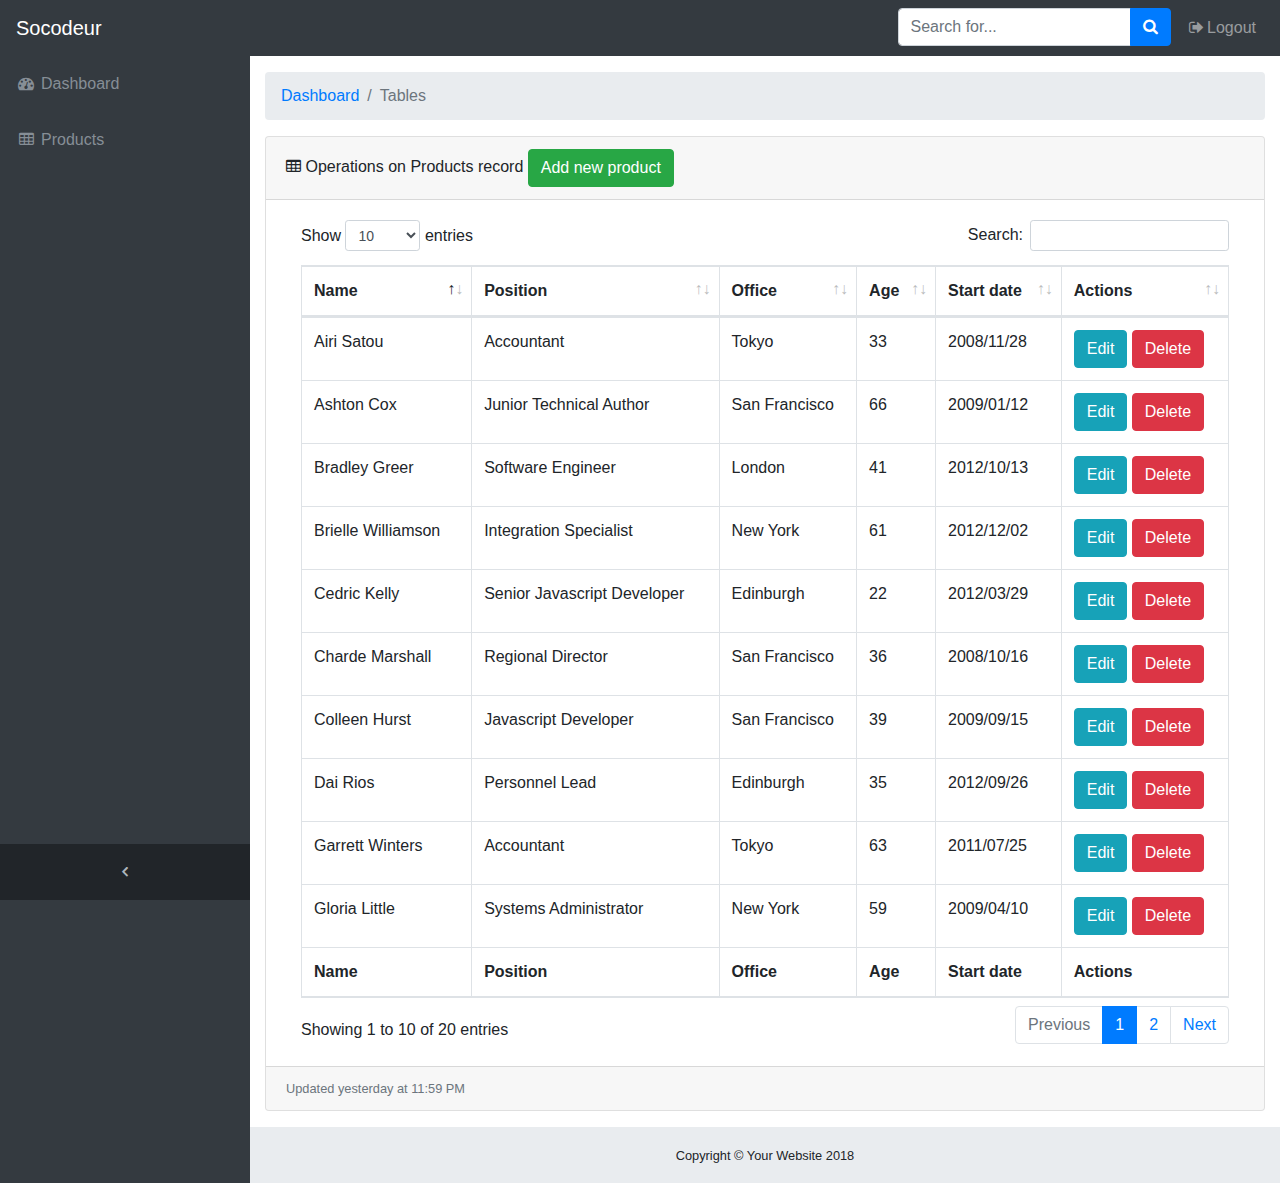
<file: admin/index.html>
﻿<!DOCTYPE html>
<html lang="en">

<head>
  <meta charset="utf-8">
  <meta http-equiv="X-UA-Compatible" content="IE=edge">
  <meta name="viewport" content="width=device-width, initial-scale=1, shrink-to-fit=no">
  <meta name="description" content="">
  <meta name="author" content="">
  <title>SB Admin - Start Bootstrap Template</title>
  <!-- Bootstrap core CSS-->
  <link href="vendor/bootstrap/css/bootstrap.min.css" rel="stylesheet">
  <!-- Custom fonts for this template-->
  <link href="vendor/font-awesome/css/font-awesome.min.css" rel="stylesheet" type="text/css">
  <!-- Page level plugin CSS-->
  <link href="vendor/datatables/dataTables.bootstrap4.css" rel="stylesheet">
  <!-- Custom styles for this template-->
  <link href="css/sb-admin.css" rel="stylesheet">
</head>

<body class="fixed-nav sticky-footer bg-dark" id="page-top">
  <!-- Navigation-->
    <nav class="navbar navbar-expand-lg navbar-dark bg-dark fixed-top" id="mainNav">
        <a class="navbar-brand" href="index.html">Socodeur</a>
        <button class="navbar-toggler navbar-toggler-right" type="button" data-toggle="collapse" data-target="#navbarResponsive" aria-controls="navbarResponsive" aria-expanded="false" aria-label="Toggle navigation">
            <span class="navbar-toggler-icon"></span>
        </button>
        <div class="collapse navbar-collapse" id="navbarResponsive">
            <ul class="navbar-nav navbar-sidenav" id="exampleAccordion">
                <li class="nav-item" data-toggle="tooltip" data-placement="right" title="Dashboard">
                    <a class="nav-link" href="dashboard.html">
                        <i class="fa fa-fw fa-dashboard"></i>
                        <span class="nav-link-text">Dashboard</span>
                    </a>
                </li>
                <li class="nav-item" data-toggle="tooltip" data-placement="right" title="Tables">
                    <a class="nav-link" href="index.html">
                        <i class="fa fa-fw fa-table"></i>
                        <span class="nav-link-text">Products</span>
                    </a>
                </li>

            </ul>
            <ul class="navbar-nav sidenav-toggler">
                <li class="nav-item">
                    <a class="nav-link text-center" id="sidenavToggler">
                        <i class="fa fa-fw fa-angle-left"></i>
                    </a>
                </li>
            </ul>
            <ul class="navbar-nav ml-auto">
                <li class="nav-item">
                    <form class="form-inline my-2 my-lg-0 mr-lg-2">
                        <div class="input-group">
                            <input class="form-control" type="text" placeholder="Search for...">
                            <span class="input-group-append">
                                <button class="btn btn-primary" type="button">
                                    <i class="fa fa-search"></i>
                                </button>
                            </span>
                        </div>
                    </form>
                </li>
                <li class="nav-item">
                    <a class="nav-link" data-toggle="modal" data-target="#exampleModal">
                        <i class="fa fa-fw fa-sign-out"></i>Logout
                    </a>
                </li>
            </ul>
        </div>
    </nav>
    <div class="content-wrapper">
        <div class="container-fluid">
            <!-- Breadcrumbs-->
            <ol class="breadcrumb">
                <li class="breadcrumb-item">
                    <a href="#">Dashboard</a>
                </li>
                <li class="breadcrumb-item active">Tables</li>
            </ol>
            <!-- Example DataTables Card-->
            <div class="card mb-3">
                <div class="card-header">
                    <i class="fa fa-table"></i> Operations on Products record
                    <span>
                        <button data-toggle="modal" data-target="#productAddModal" class="btn btn-success">Add new product</button>

                    </span>
                </div>
                <div class="card-body">
                    <div class="table-responsive">
                        <table class="table table-bordered" id="dataTable" width="100%" cellspacing="0">
                            <thead>
                                <tr>
                                    <th>Name</th>
                                    <th>Position</th>
                                    <th>Office</th>
                                    <th>Age</th>
                                    <th>Start date</th>
                                    <th>Actions</th>
                                </tr>
                            </thead>
                            <tfoot>
                                <tr>
                                    <th>Name</th>
                                    <th>Position</th>
                                    <th>Office</th>
                                    <th>Age</th>
                                    <th>Start date</th>
                                    <th>Actions</th>
                                </tr>
                            </tfoot>
                            <tbody>
                                <tr>
                                    <td>Tiger Nixon</td>
                                    <td>System Architect</td>
                                    <td>Edinburgh</td>
                                    <td>61</td>
                                    <td>2011/04/25</td>
                                    <td>
                                        <button data-toggle="modal" data-target="#productEditModal" class="btn btn-info">Edit</button>
                                        <button class="btn btn-danger" data-toggle="modal" data-target="#DeleteModal">Delete</button>
                                    </td>
                                </tr>
                                <tr>
                                    <td>Garrett Winters</td>
                                    <td>Accountant</td>
                                    <td>Tokyo</td>
                                    <td>63</td>
                                    <td>2011/07/25</td>
                                    <td>
                                        <button data-toggle="modal" data-target="#productEditModal" class="btn btn-info">Edit</button>
                                        <button class="btn btn-danger" data-toggle="modal" data-target="#DeleteModal">Delete</button>
                                    </td>
                                </tr>
                                <tr>
                                    <td>Ashton Cox</td>
                                    <td>Junior Technical Author</td>
                                    <td>San Francisco</td>
                                    <td>66</td>
                                    <td>2009/01/12</td>
                                    <td>
                                        <button data-toggle="modal" data-target="#productEditModal" class="btn btn-info">Edit</button>
                                        <button class="btn btn-danger" data-toggle="modal" data-target="#DeleteModal">Delete</button>
                                    </td>
                                </tr>
                                <tr>
                                    <td>Cedric Kelly</td>
                                    <td>Senior Javascript Developer</td>
                                    <td>Edinburgh</td>
                                    <td>22</td>
                                    <td>2012/03/29</td>
                                    <td>
                                        <button data-toggle="modal" data-target="#productEditModal" class="btn btn-info">Edit</button>
                                        <button class="btn btn-danger" data-toggle="modal" data-target="#DeleteModal">Delete</button>
                                    </td>
                                </tr>
                                <tr>
                                    <td>Airi Satou</td>
                                    <td>Accountant</td>
                                    <td>Tokyo</td>
                                    <td>33</td>
                                    <td>2008/11/28</td>
                                    <td>
                                        <button data-toggle="modal" data-target="#productEditModal" class="btn btn-info">Edit</button>
                                        <button class="btn btn-danger" data-toggle="modal" data-target="#DeleteModal">Delete</button>
                                    </td>
                                </tr>
                                <tr>
                                    <td>Brielle Williamson</td>
                                    <td>Integration Specialist</td>
                                    <td>New York</td>
                                    <td>61</td>
                                    <td>2012/12/02</td>
                                    <td>
                                        <button data-toggle="modal" data-target="#productEditModal" class="btn btn-info">Edit</button>
                                        <button class="btn btn-danger" data-toggle="modal" data-target="#DeleteModal">Delete</button>
                                    </td>
                                </tr>
                                <tr>
                                    <td>Herrod Chandler</td>
                                    <td>Sales Assistant</td>
                                    <td>San Francisco</td>
                                    <td>59</td>
                                    <td>2012/08/06</td>
                                    <td>
                                        <button data-toggle="modal" data-target="#productEditModal" class="btn btn-info">Edit</button>
                                        <button class="btn btn-danger" data-toggle="modal" data-target="#DeleteModal">Delete</button>
                                    </td>
                                </tr>
                                <tr>
                                    <td>Rhona Davidson</td>
                                    <td>Integration Specialist</td>
                                    <td>Tokyo</td>
                                    <td>55</td>
                                    <td>2010/10/14</td>
                                    <td>
                                        <button data-toggle="modal" data-target="#productEditModal" class="btn btn-info">Edit</button>
                                        <button class="btn btn-danger" data-toggle="modal" data-target="#DeleteModal">Delete</button>
                                    </td>
                                </tr>
                                <tr>
                                    <td>Colleen Hurst</td>
                                    <td>Javascript Developer</td>
                                    <td>San Francisco</td>
                                    <td>39</td>
                                    <td>2009/09/15</td>
                                    <td>
                                        <button data-toggle="modal" data-target="#productEditModal" class="btn btn-info">Edit</button>
                                        <button class="btn btn-danger" data-toggle="modal" data-target="#DeleteModal">Delete</button>
                                    </td>
                                </tr>
                                <tr>
                                    <td>Sonya Frost</td>
                                    <td>Software Engineer</td>
                                    <td>Edinburgh</td>
                                    <td>23</td>
                                    <td>2008/12/13</td>
                                    <td>
                                        <button data-toggle="modal" data-target="#productEditModal" class="btn btn-info">Edit</button>
                                        <button class="btn btn-danger" data-toggle="modal" data-target="#DeleteModal">Delete</button>
                                    </td>
                                </tr>
                                <tr>
                                    <td>Jena Gaines</td>
                                    <td>Office Manager</td>
                                    <td>London</td>
                                    <td>30</td>
                                    <td>2008/12/19</td>
                                    <td>
                                        <button data-toggle="modal" data-target="#productEditModal" class="btn btn-info">Edit</button>
                                        <button class="btn btn-danger" data-toggle="modal" data-target="#DeleteModal">Delete</button>
                                    </td>
                                </tr>
                                <tr>
                                    <td>Quinn Flynn</td>
                                    <td>Support Lead</td>
                                    <td>Edinburgh</td>
                                    <td>22</td>
                                    <td>2013/03/03</td>
                                    <td>
                                        <button data-toggle="modal" data-target="#productEditModal" class="btn btn-info">Edit</button>
                                        <button class="btn btn-danger" data-toggle="modal" data-target="#DeleteModal">Delete</button>
                                    </td>
                                </tr>
                                <tr>
                                    <td>Charde Marshall</td>
                                    <td>Regional Director</td>
                                    <td>San Francisco</td>
                                    <td>36</td>
                                    <td>2008/10/16</td>
                                    <td>
                                        <button data-toggle="modal" data-target="#productEditModal" class="btn btn-info">Edit</button>
                                        <button class="btn btn-danger" data-toggle="modal" data-target="#DeleteModal">Delete</button>
                                    </td>
                                </tr>
                                <tr>
                                    <td>Haley Kennedy</td>
                                    <td>Senior Marketing Designer</td>
                                    <td>London</td>
                                    <td>43</td>
                                    <td>2012/12/18</td>
                                    <td>
                                        <button data-toggle="modal" data-target="#productEditModal" class="btn btn-info">Edit</button>
                                        <button class="btn btn-danger" data-toggle="modal" data-target="#DeleteModal">Delete</button>
                                    </td>
                                </tr>
                                <tr>
                                    <td>Tatyana Fitzpatrick</td>
                                    <td>Regional Director</td>
                                    <td>London</td>
                                    <td>19</td>
                                    <td>2010/03/17</td>
                                    <td>
                                        <button data-toggle="modal" data-target="#productEditModal" class="btn btn-info">Edit</button>
                                        <button class="btn btn-danger" data-toggle="modal" data-target="#DeleteModal">Delete</button>
                                    </td>
                                </tr>
                                <tr>
                                    <td>Michael Silva</td>
                                    <td>Marketing Designer</td>
                                    <td>London</td>
                                    <td>66</td>
                                    <td>2012/11/27</td>
                                    <td>
                                        <button data-toggle="modal" data-target="#productEditModal" class="btn btn-info">Edit</button>
                                        <button class="btn btn-danger" data-toggle="modal" data-target="#DeleteModal">Delete</button>
                                    </td>
                                </tr>
                                <tr>
                                    <td>Paul Byrd</td>
                                    <td>Chief Financial Officer (CFO)</td>
                                    <td>New York</td>
                                    <td>64</td>
                                    <td>2010/06/09</td>
                                    <td>
                                        <button data-toggle="modal" data-target="#productEditModal" class="btn btn-info">Edit</button>
                                        <button class="btn btn-danger" data-toggle="modal" data-target="#DeleteModal">Delete</button>
                                    </td>
                                </tr>
                                <tr>
                                    <td>Gloria Little</td>
                                    <td>Systems Administrator</td>
                                    <td>New York</td>
                                    <td>59</td>
                                    <td>2009/04/10</td>
                                    <td>
                                        <button data-toggle="modal" data-target="#productEditModal" class="btn btn-info">Edit</button>
                                        <button class="btn btn-danger" data-toggle="modal" data-target="#DeleteModal">Delete</button>
                                    </td>
                                </tr>
                                <tr>
                                    <td>Bradley Greer</td>
                                    <td>Software Engineer</td>
                                    <td>London</td>
                                    <td>41</td>
                                    <td>2012/10/13</td>
                                    <td>
                                        <button data-toggle="modal" data-target="#productEditModal" class="btn btn-info">Edit</button>
                                        <button class="btn btn-danger" data-toggle="modal" data-target="#DeleteModal">Delete</button>
                                    </td>
                                </tr>
                                <tr>
                                    <td>Dai Rios</td>
                                    <td>Personnel Lead</td>
                                    <td>Edinburgh</td>
                                    <td>35</td>
                                    <td>2012/09/26</td>
                                    <td>
                                        <button data-toggle="modal" data-target="#productEditModal" class="btn btn-info">Edit</button>
                                        <button class="btn btn-danger" data-toggle="modal" data-target="#DeleteModal">Delete</button>
                                    </td>
                                </tr>
                            </tbody>
                        </table>
                    </div>
                </div>
                <div class="card-footer small text-muted">Updated yesterday at 11:59 PM</div>
            </div>
        </div>
        <!-- /.container-fluid-->
        <!-- /.content-wrapper-->
        <footer class="sticky-footer">
            <div class="container">
                <div class="text-center">
                    <small>Copyright © Your Website 2018</small>
                </div>
            </div>
        </footer>
        <!-- Scroll to Top Button-->
        <a class="scroll-to-top rounded" href="#page-top">
            <i class="fa fa-angle-up"></i>
        </a>
        <!-- Logout Modal-->
        <div class="modal fade" id="exampleModal" tabindex="-1" role="dialog" aria-labelledby="exampleModalLabel" aria-hidden="true">
            <div class="modal-dialog" role="document">
                <div class="modal-content">
                    <div class="modal-header">
                        <h5 class="modal-title" id="exampleModalLabel">Ready to Leave?</h5>
                        <button class="close" type="button" data-dismiss="modal" aria-label="Close">
                            <span aria-hidden="true">×</span>
                        </button>
                    </div>
                    <div class="modal-body">Select "Logout" below if you are ready to end your current session.</div>
                    <div class="modal-footer">
                        <button class="btn btn-secondary" type="button" data-dismiss="modal">Cancel</button>
                        <a class="btn btn-primary" href="login.html">Logout</a>
                    </div>
                </div>
            </div>
        </div>
        <!--Product Add Model-->
        <div class="modal fade" id="productAddModal" tabindex="-1" role="dialog" aria-labelledby="productAddModalLabel" aria-hidden="true">
            <div class="modal-dialog" role="document">
                <div class="modal-content">
                    <div class="modal-header">
                        <h5 class="modal-title" id="productAddModalLabel">Add product</h5>
                        <button class="close" type="button" data-dismiss="modal" aria-label="Close">
                            <span aria-hidden="true">×</span>
                        </button>
                    </div>
                    <div class="modal-body">
                        <form class="form-horizontal" action="#">
                            <div class="form-group">
                                <label class="control-label col-sm-2" for="productName">Product:</label>
                                <div class="col-sm-10">
                                    <input type="text" class="form-control" id="productName" placeholder="Enter Product Name">
                                </div>
                            </div>
                            <div class="form-group">
                                <label class="control-label col-sm-2" for="price">Price:</label>
                                <div class="col-sm-10">
                                    <input type="text" class="form-control" id="price" placeholder="Enter Product price">
                                </div>
                            </div>
                            <div class="form-group">
                                <label class="control-label col-sm-2" for="desc">Description:</label>
                                <div class="col-sm-10">
                                    <textarea class="form-control" rows="5" cols="2" placeholder="Enter product description"></textarea>

                                </div>
                            </div>
                            <div class="form-group">
                                <div class="col-sm-offset-2 col-sm-10">
                                    <button type="submit" class="btn btn-success">Submit</button>
                                    <button type="reset" class="btn btn-danger">Reset</button>
                                </div>
                            </div>
                        </form>
                    </div>
                    <div class="modal-footer">
                        <button class="btn btn-secondary" type="button" data-dismiss="modal">Cancel</button>

                    </div>
                </div>
            </div>
        </div>
        <!--Product Edit Model-->
        <div class="modal fade" id="productEditModal" tabindex="-1" role="dialog" aria-labelledby="productEditModalLabel" aria-hidden="true">
            <div class="modal-dialog" role="document">
                <div class="modal-content">
                    <div class="modal-header">
                        <h5 class="modal-title" id="productEditModalLabel">Edit product</h5>
                        <button class="close" type="button" data-dismiss="modal" aria-label="Close">
                            <span aria-hidden="true">×</span>
                        </button>
                    </div>
                    <div class="modal-body">
                        <form class="form-horizontal" action="#">
                            <div class="form-group">
                                <label class="control-label col-sm-2" for="productName">Product:</label>
                                <div class="col-sm-10">
                                    <input type="text" class="form-control" value="Product one" id="productName" placeholder="Enter Product Name">
                                </div>
                            </div>
                            <div class="form-group">
                                <label class="control-label col-sm-2" for="price">Price:</label>
                                <div class="col-sm-10">
                                    <input type="text" class="form-control" value="70$" id="price" placeholder="Enter Product price">
                                </div>
                            </div>
                            <div class="form-group">
                                <label class="control-label col-sm-2" for="desc">Description:</label>
                                <div class="col-sm-10">
                                    <textarea class="form-control" rows="5" cols="2" placeholder="Enter product description"></textarea>

                                </div>
                            </div>
                            <div class="form-group">
                                <div class="col-sm-offset-2 col-sm-10">
                                    <button type="submit" class="btn btn-success">Update</button>
                                    <button type="reset" class="btn btn-danger">Reset</button>
                                </div>
                            </div>
                        </form>
                    </div>
                    <div class="modal-footer">
                        <button class="btn btn-secondary" type="button" data-dismiss="modal">Cancel</button>

                    </div>
                </div>
            </div>
        </div>
        <!-- Delete Modal-->
        <div class="modal fade" id="DeleteModal" tabindex="-1" role="dialog" aria-labelledby="DeleteModalLabel" aria-hidden="true">
            <div class="modal-dialog" role="document">
                <div class="modal-content">
                    <div class="modal-header">
                        <h5 class="modal-title" id="exampleModalLabel">Ready to Delete product?</h5>
                        <button class="close" type="button" data-dismiss="modal" aria-label="Close">
                            <span aria-hidden="true">×</span>
                        </button>
                    </div>
                    <div class="modal-body">Are you sure you want to delete this product?</div>
                    <div class="modal-footer">
                        <button class="btn btn-success" type="button" data-dismiss="modal">Yes</button>
                        <a class="btn btn-primary" data-dismiss="modal" href="login.html">No</a>
                    </div>
                </div>
            </div>
        </div>
        <!-- Bootstrap core JavaScript-->
        <script src="vendor/jquery/jquery.min.js"></script>
        <script src="vendor/bootstrap/js/bootstrap.bundle.min.js"></script>
        <!-- Core plugin JavaScript-->
        <script src="vendor/jquery-easing/jquery.easing.min.js"></script>
        <!-- Page level plugin JavaScript-->
        <script src="vendor/datatables/jquery.dataTables.js"></script>
        <script src="vendor/datatables/dataTables.bootstrap4.js"></script>
        <!-- Custom scripts for all pages-->
        <script src="js/sb-admin.min.js"></script>
        <!-- Custom scripts for this page-->
        <script src="js/sb-admin-datatables.min.js"></script>
    </div>
</body>

</html>
</file>
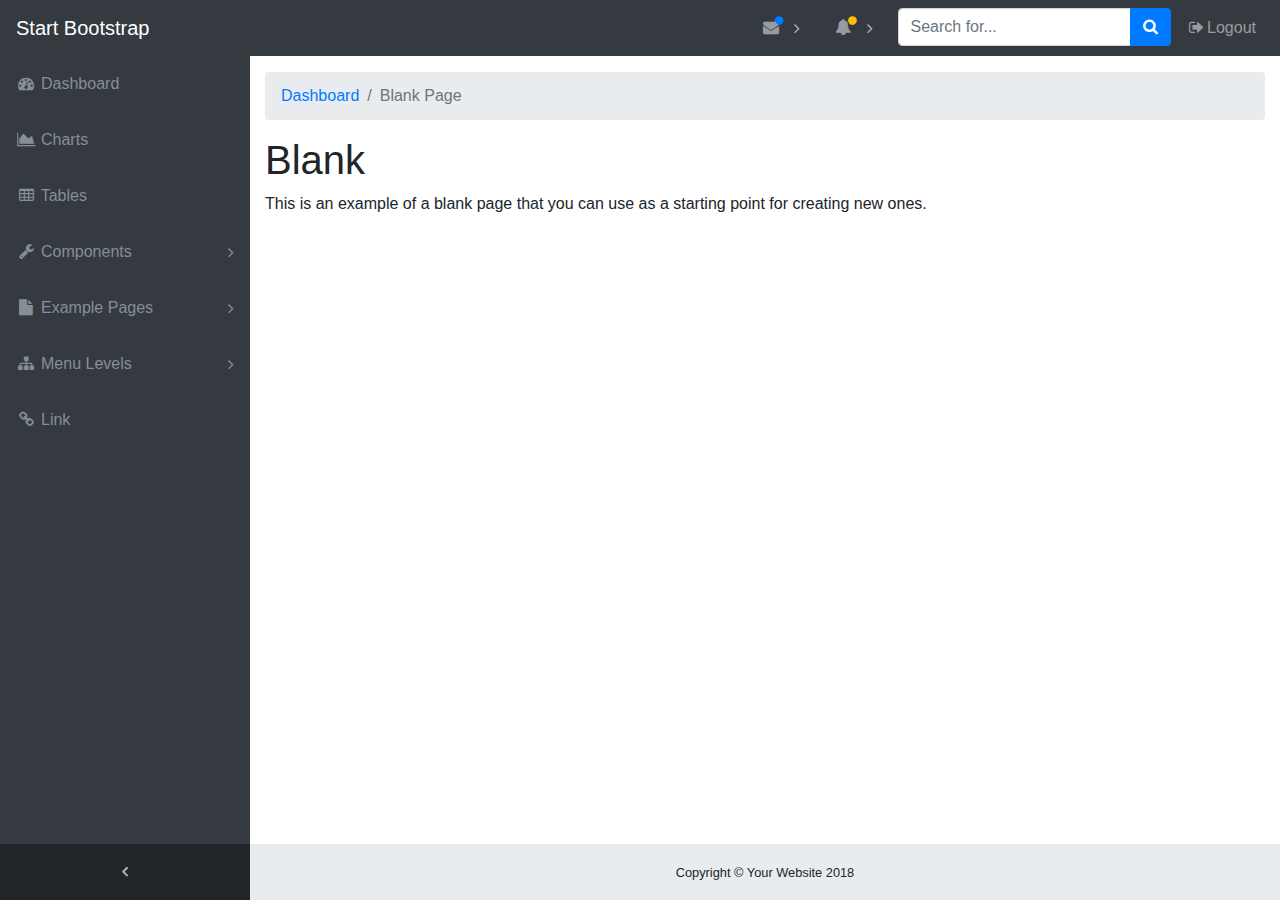
<file: admin/blank.html>
<!DOCTYPE html>
<html lang="en">

<head>
  <meta charset="utf-8">
  <meta http-equiv="X-UA-Compatible" content="IE=edge">
  <meta name="viewport" content="width=device-width, initial-scale=1, shrink-to-fit=no">
  <meta name="description" content="">
  <meta name="author" content="">
  <title>SB Admin - Start Bootstrap Template</title>
  <!-- Bootstrap core CSS-->
  <link href="vendor/bootstrap/css/bootstrap.min.css" rel="stylesheet">
  <!-- Custom fonts for this template-->
  <link href="vendor/font-awesome/css/font-awesome.min.css" rel="stylesheet" type="text/css">
  <!-- Custom styles for this template-->
  <link href="css/sb-admin.css" rel="stylesheet">
</head>

<body class="fixed-nav sticky-footer bg-dark" id="page-top">
  <!-- Navigation-->
  <nav class="navbar navbar-expand-lg navbar-dark bg-dark fixed-top" id="mainNav">
    <a class="navbar-brand" href="index.html">Start Bootstrap</a>
    <button class="navbar-toggler navbar-toggler-right" type="button" data-toggle="collapse" data-target="#navbarResponsive" aria-controls="navbarResponsive" aria-expanded="false" aria-label="Toggle navigation">
      <span class="navbar-toggler-icon"></span>
    </button>
    <div class="collapse navbar-collapse" id="navbarResponsive">
      <ul class="navbar-nav navbar-sidenav" id="exampleAccordion">
        <li class="nav-item" data-toggle="tooltip" data-placement="right" title="Dashboard">
          <a class="nav-link" href="index.html">
            <i class="fa fa-fw fa-dashboard"></i>
            <span class="nav-link-text">Dashboard</span>
          </a>
        </li>
        <li class="nav-item" data-toggle="tooltip" data-placement="right" title="Charts">
          <a class="nav-link" href="charts.html">
            <i class="fa fa-fw fa-area-chart"></i>
            <span class="nav-link-text">Charts</span>
          </a>
        </li>
        <li class="nav-item" data-toggle="tooltip" data-placement="right" title="Tables">
          <a class="nav-link" href="tables.html">
            <i class="fa fa-fw fa-table"></i>
            <span class="nav-link-text">Tables</span>
          </a>
        </li>
        <li class="nav-item" data-toggle="tooltip" data-placement="right" title="Components">
          <a class="nav-link nav-link-collapse collapsed" data-toggle="collapse" href="#collapseComponents" data-parent="#exampleAccordion">
            <i class="fa fa-fw fa-wrench"></i>
            <span class="nav-link-text">Components</span>
          </a>
          <ul class="sidenav-second-level collapse" id="collapseComponents">
            <li>
              <a href="navbar.html">Navbar</a>
            </li>
            <li>
              <a href="cards.html">Cards</a>
            </li>
          </ul>
        </li>
        <li class="nav-item" data-toggle="tooltip" data-placement="right" title="Example Pages">
          <a class="nav-link nav-link-collapse collapsed" data-toggle="collapse" href="#collapseExamplePages" data-parent="#exampleAccordion">
            <i class="fa fa-fw fa-file"></i>
            <span class="nav-link-text">Example Pages</span>
          </a>
          <ul class="sidenav-second-level collapse" id="collapseExamplePages">
            <li>
              <a href="login.html">Login Page</a>
            </li>
            <li>
              <a href="register.html">Registration Page</a>
            </li>
            <li>
              <a href="forgot-password.html">Forgot Password Page</a>
            </li>
            <li>
              <a href="blank.html">Blank Page</a>
            </li>
          </ul>
        </li>
        <li class="nav-item" data-toggle="tooltip" data-placement="right" title="Menu Levels">
          <a class="nav-link nav-link-collapse collapsed" data-toggle="collapse" href="#collapseMulti" data-parent="#exampleAccordion">
            <i class="fa fa-fw fa-sitemap"></i>
            <span class="nav-link-text">Menu Levels</span>
          </a>
          <ul class="sidenav-second-level collapse" id="collapseMulti">
            <li>
              <a href="#">Second Level Item</a>
            </li>
            <li>
              <a href="#">Second Level Item</a>
            </li>
            <li>
              <a href="#">Second Level Item</a>
            </li>
            <li>
              <a class="nav-link-collapse collapsed" data-toggle="collapse" href="#collapseMulti2">Third Level</a>
              <ul class="sidenav-third-level collapse" id="collapseMulti2">
                <li>
                  <a href="#">Third Level Item</a>
                </li>
                <li>
                  <a href="#">Third Level Item</a>
                </li>
                <li>
                  <a href="#">Third Level Item</a>
                </li>
              </ul>
            </li>
          </ul>
        </li>
        <li class="nav-item" data-toggle="tooltip" data-placement="right" title="Link">
          <a class="nav-link" href="#">
            <i class="fa fa-fw fa-link"></i>
            <span class="nav-link-text">Link</span>
          </a>
        </li>
      </ul>
      <ul class="navbar-nav sidenav-toggler">
        <li class="nav-item">
          <a class="nav-link text-center" id="sidenavToggler">
            <i class="fa fa-fw fa-angle-left"></i>
          </a>
        </li>
      </ul>
      <ul class="navbar-nav ml-auto">
        <li class="nav-item dropdown">
          <a class="nav-link dropdown-toggle mr-lg-2" id="messagesDropdown" href="#" data-toggle="dropdown" aria-haspopup="true" aria-expanded="false">
            <i class="fa fa-fw fa-envelope"></i>
            <span class="d-lg-none">Messages
              <span class="badge badge-pill badge-primary">12 New</span>
            </span>
            <span class="indicator text-primary d-none d-lg-block">
              <i class="fa fa-fw fa-circle"></i>
            </span>
          </a>
          <div class="dropdown-menu" aria-labelledby="messagesDropdown">
            <h6 class="dropdown-header">New Messages:</h6>
            <div class="dropdown-divider"></div>
            <a class="dropdown-item" href="#">
              <strong>David Miller</strong>
              <span class="small float-right text-muted">11:21 AM</span>
              <div class="dropdown-message small">Hey there! This new version of SB Admin is pretty awesome! These messages clip off when they reach the end of the box so they don't overflow over to the sides!</div>
            </a>
            <div class="dropdown-divider"></div>
            <a class="dropdown-item" href="#">
              <strong>Jane Smith</strong>
              <span class="small float-right text-muted">11:21 AM</span>
              <div class="dropdown-message small">I was wondering if you could meet for an appointment at 3:00 instead of 4:00. Thanks!</div>
            </a>
            <div class="dropdown-divider"></div>
            <a class="dropdown-item" href="#">
              <strong>John Doe</strong>
              <span class="small float-right text-muted">11:21 AM</span>
              <div class="dropdown-message small">I've sent the final files over to you for review. When you're able to sign off of them let me know and we can discuss distribution.</div>
            </a>
            <div class="dropdown-divider"></div>
            <a class="dropdown-item small" href="#">View all messages</a>
          </div>
        </li>
        <li class="nav-item dropdown">
          <a class="nav-link dropdown-toggle mr-lg-2" id="alertsDropdown" href="#" data-toggle="dropdown" aria-haspopup="true" aria-expanded="false">
            <i class="fa fa-fw fa-bell"></i>
            <span class="d-lg-none">Alerts
              <span class="badge badge-pill badge-warning">6 New</span>
            </span>
            <span class="indicator text-warning d-none d-lg-block">
              <i class="fa fa-fw fa-circle"></i>
            </span>
          </a>
          <div class="dropdown-menu" aria-labelledby="alertsDropdown">
            <h6 class="dropdown-header">New Alerts:</h6>
            <div class="dropdown-divider"></div>
            <a class="dropdown-item" href="#">
              <span class="text-success">
                <strong>
                  <i class="fa fa-long-arrow-up fa-fw"></i>Status Update</strong>
              </span>
              <span class="small float-right text-muted">11:21 AM</span>
              <div class="dropdown-message small">This is an automated server response message. All systems are online.</div>
            </a>
            <div class="dropdown-divider"></div>
            <a class="dropdown-item" href="#">
              <span class="text-danger">
                <strong>
                  <i class="fa fa-long-arrow-down fa-fw"></i>Status Update</strong>
              </span>
              <span class="small float-right text-muted">11:21 AM</span>
              <div class="dropdown-message small">This is an automated server response message. All systems are online.</div>
            </a>
            <div class="dropdown-divider"></div>
            <a class="dropdown-item" href="#">
              <span class="text-success">
                <strong>
                  <i class="fa fa-long-arrow-up fa-fw"></i>Status Update</strong>
              </span>
              <span class="small float-right text-muted">11:21 AM</span>
              <div class="dropdown-message small">This is an automated server response message. All systems are online.</div>
            </a>
            <div class="dropdown-divider"></div>
            <a class="dropdown-item small" href="#">View all alerts</a>
          </div>
        </li>
        <li class="nav-item">
          <form class="form-inline my-2 my-lg-0 mr-lg-2">
            <div class="input-group">
              <input class="form-control" type="text" placeholder="Search for...">
              <span class="input-group-append">
                <button class="btn btn-primary" type="button">
                  <i class="fa fa-search"></i>
                </button>
              </span>
            </div>
          </form>
        </li>
        <li class="nav-item">
          <a class="nav-link" data-toggle="modal" data-target="#exampleModal">
            <i class="fa fa-fw fa-sign-out"></i>Logout</a>
        </li>
      </ul>
    </div>
  </nav>
  <div class="content-wrapper">
    <div class="container-fluid">
      <!-- Breadcrumbs-->
      <ol class="breadcrumb">
        <li class="breadcrumb-item">
          <a href="index.html">Dashboard</a>
        </li>
        <li class="breadcrumb-item active">Blank Page</li>
      </ol>
      <div class="row">
        <div class="col-12">
          <h1>Blank</h1>
          <p>This is an example of a blank page that you can use as a starting point for creating new ones.</p>
        </div>
      </div>
    </div>
    <!-- /.container-fluid-->
    <!-- /.content-wrapper-->
    <footer class="sticky-footer">
      <div class="container">
        <div class="text-center">
          <small>Copyright © Your Website 2018</small>
        </div>
      </div>
    </footer>
    <!-- Scroll to Top Button-->
    <a class="scroll-to-top rounded" href="#page-top">
      <i class="fa fa-angle-up"></i>
    </a>
    <!-- Logout Modal-->
    <div class="modal fade" id="exampleModal" tabindex="-1" role="dialog" aria-labelledby="exampleModalLabel" aria-hidden="true">
      <div class="modal-dialog" role="document">
        <div class="modal-content">
          <div class="modal-header">
            <h5 class="modal-title" id="exampleModalLabel">Ready to Leave?</h5>
            <button class="close" type="button" data-dismiss="modal" aria-label="Close">
              <span aria-hidden="true">×</span>
            </button>
          </div>
          <div class="modal-body">Select "Logout" below if you are ready to end your current session.</div>
          <div class="modal-footer">
            <button class="btn btn-secondary" type="button" data-dismiss="modal">Cancel</button>
            <a class="btn btn-primary" href="login.html">Logout</a>
          </div>
        </div>
      </div>
    </div>
    <!-- Bootstrap core JavaScript-->
    <script src="vendor/jquery/jquery.min.js"></script>
    <script src="vendor/bootstrap/js/bootstrap.bundle.min.js"></script>
    <!-- Core plugin JavaScript-->
    <script src="vendor/jquery-easing/jquery.easing.min.js"></script>
    <!-- Custom scripts for all pages-->
    <script src="js/sb-admin.min.js"></script>
  </div>
</body>

</html>
</file>
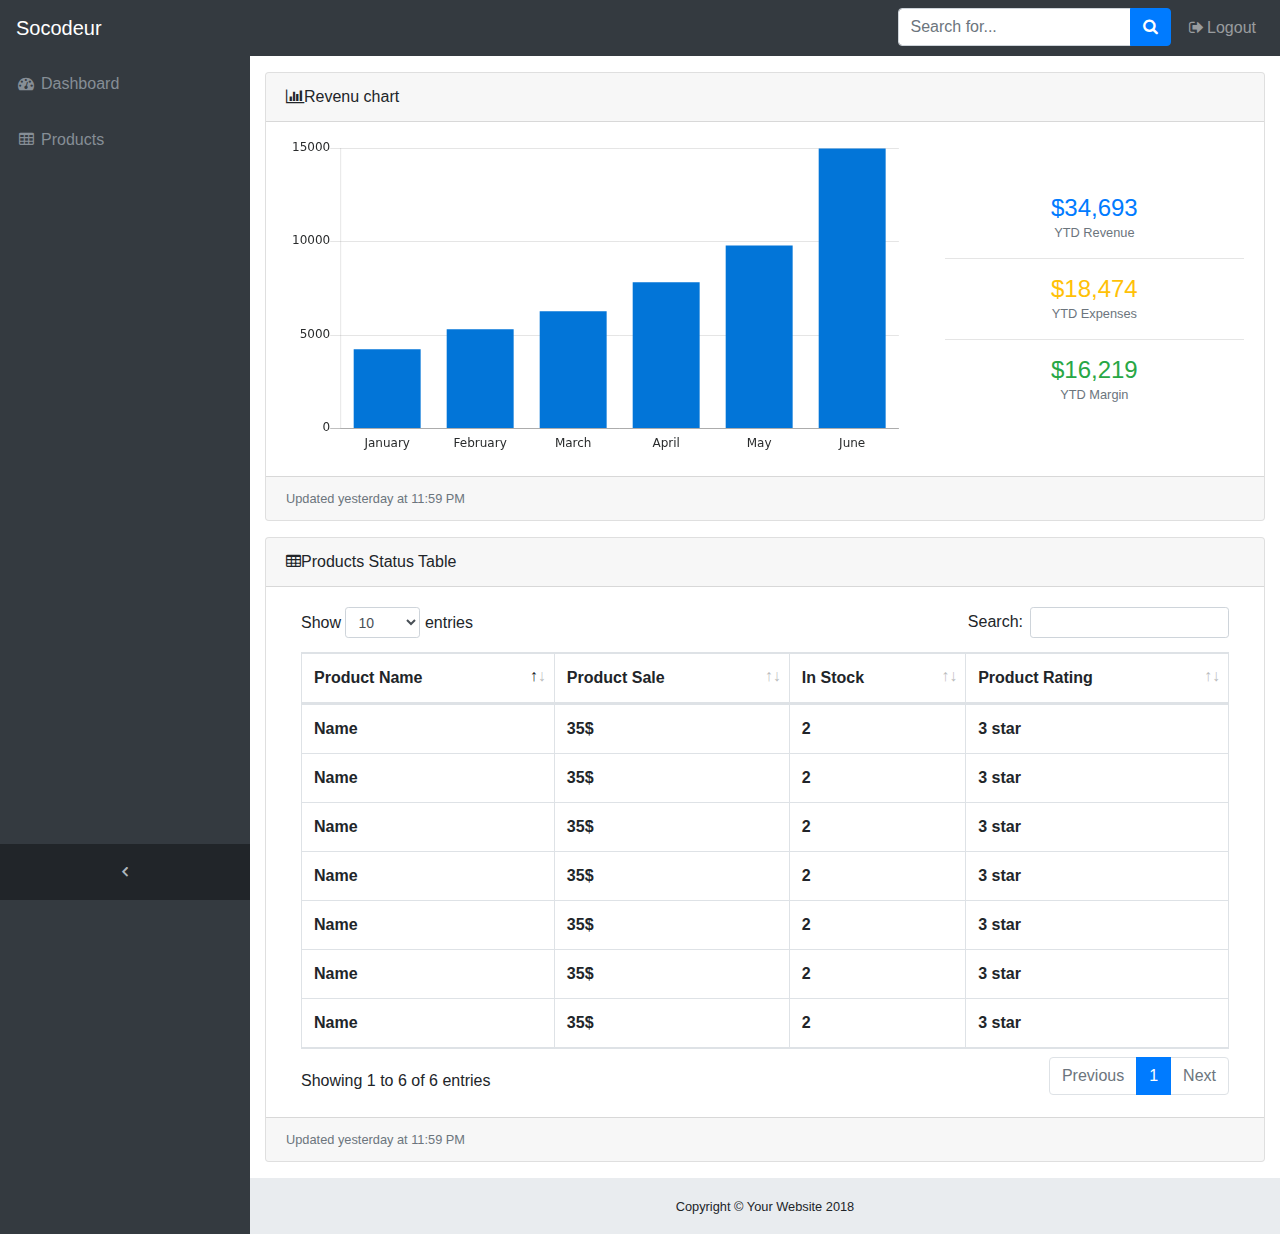
<file: admin/dashboard.html>
﻿<!DOCTYPE html>
<html lang="en">

<head>
  <meta charset="utf-8">
  <meta http-equiv="X-UA-Compatible" content="IE=edge">
  <meta name="viewport" content="width=device-width, initial-scale=1, shrink-to-fit=no">
  <meta name="description" content="">
  <meta name="author" content="">
  <title>SB Admin - Start Bootstrap Template</title>
  <!-- Bootstrap core CSS-->
  <link href="vendor/bootstrap/css/bootstrap.min.css" rel="stylesheet">
  <!-- Custom fonts for this template-->
  <link href="vendor/font-awesome/css/font-awesome.min.css" rel="stylesheet" type="text/css">
  <!-- Page level plugin CSS-->
  <link href="vendor/datatables/dataTables.bootstrap4.css" rel="stylesheet">
  <!-- Custom styles for this template-->
  <link href="css/sb-admin.css" rel="stylesheet">
</head>

<body class="fixed-nav sticky-footer bg-dark" id="page-top">
  <!-- Navigation-->
    <nav class="navbar navbar-expand-lg navbar-dark bg-dark fixed-top" id="mainNav">
        <a class="navbar-brand" href="index.html">Socodeur</a>
        <button class="navbar-toggler navbar-toggler-right" type="button" data-toggle="collapse" data-target="#navbarResponsive" aria-controls="navbarResponsive" aria-expanded="false" aria-label="Toggle navigation">
            <span class="navbar-toggler-icon"></span>
        </button>
        <div class="collapse navbar-collapse" id="navbarResponsive">
            <ul class="navbar-nav navbar-sidenav" id="exampleAccordion">
                <li class="nav-item" data-toggle="tooltip" data-placement="right" title="Dashboard">
                    <a class="nav-link" href="dashboard.html">
                        <i class="fa fa-fw fa-dashboard"></i>
                        <span class="nav-link-text">Dashboard</span>
                    </a>
                </li>
                <li class="nav-item" data-toggle="tooltip" data-placement="right" title="Tables">
                    <a class="nav-link" href="index.html">
                        <i class="fa fa-fw fa-table"></i>
                        <span class="nav-link-text">Products</span>
                    </a>
                </li>

            </ul>
            <ul class="navbar-nav sidenav-toggler">
                <li class="nav-item">
                    <a class="nav-link text-center" id="sidenavToggler">
                        <i class="fa fa-fw fa-angle-left"></i>
                    </a>
                </li>
            </ul>
            <ul class="navbar-nav ml-auto">
                <li class="nav-item">
                    <form class="form-inline my-2 my-lg-0 mr-lg-2">
                        <div class="input-group">
                            <input class="form-control" type="text" placeholder="Search for...">
                            <span class="input-group-append">
                                <button class="btn btn-primary" type="button">
                                    <i class="fa fa-search"></i>
                                </button>
                            </span>
                        </div>
                    </form>
                </li>
                <li class="nav-item">
                    <a class="nav-link" data-toggle="modal" data-target="#exampleModal">
                        <i class="fa fa-fw fa-sign-out"></i>Logout
                    </a>
                </li>
            </ul>
        </div>
    </nav>
  <div class="content-wrapper">
    <div class="container-fluid">
      <!-- Icon Cards-->
      
      <!-- Area Chart Example-->
      <div class="card mb-3 d-none">
        <div class="card-header">
          <i class="fa fa-area-chart"></i> Area Chart Example</div>
        <div class="card-body">
          <canvas id="myAreaChart" width="100%" height="30"></canvas>
        </div>
        <div class="card-footer small text-muted">Updated yesterday at 11:59 PM</div>
      </div>
      <div class="row">
        <div class="col-lg-12">
          <!-- Example Bar Chart Card-->
          <div class="card mb-3 ">
            <div class="card-header">
              <i class="fa fa-bar-chart"></i>Revenu chart</div>
            <div class="card-body">
              <div class="row">
                <div class="col-sm-8 my-auto">
                  <canvas id="myBarChart" width="100" height="50"></canvas>
                </div>
                <div class="col-sm-4 text-center my-auto">
                  <div class="h4 mb-0 text-primary">$34,693</div>
                  <div class="small text-muted">YTD Revenue</div>
                  <hr>
                  <div class="h4 mb-0 text-warning">$18,474</div>
                  <div class="small text-muted">YTD Expenses</div>
                  <hr>
                  <div class="h4 mb-0 text-success">$16,219</div>
                  <div class="small text-muted">YTD Margin</div>
                </div>
              </div>
            </div>
            <div class="card-footer small text-muted">Updated yesterday at 11:59 PM</div>
          </div>
        </div>
        
      </div>
      <!-- Example DataTables Card-->
      <div class="card mb-3">
        <div class="card-header">
          <i class="fa fa-table"></i>Products Status Table</div>
        <div class="card-body">
          <div class="table-responsive">
            <table class="table table-bordered" id="dataTable" width="100%" cellspacing="0">
              <thead>
                <tr>
                  <th>Product Name</th>
                  <th>Product Sale</th>
                  <th>In Stock</th>
                  <th>Product Rating</th>
                </tr>
              </thead>
              <tfoot>
                <tr>
                  <th>Name</th>
                  <th>35$</th>
                  <th>2</th>
                  <th>3 star</th>
                </tr>
              </tfoot>
              <tbody>
                  <tr>
                      <th>Name</th>
                      <th>35$</th>
                      <th>2</th>
                      <th>3 star</th>
                  </tr>
                  <tr>
                      <th>Name</th>
                      <th>35$</th>
                      <th>2</th>
                      <th>3 star</th>
                  </tr>
                  <tr>
                      <th>Name</th>
                      <th>35$</th>
                      <th>2</th>
                      <th>3 star</th>
                  </tr>
                  <tr>
                      <th>Name</th>
                      <th>35$</th>
                      <th>2</th>
                      <th>3 star</th>
                  </tr>
                  <tr>
                      <th>Name</th>
                      <th>35$</th>
                      <th>2</th>
                      <th>3 star</th>
                  </tr>
                  <tr>
                      <th>Name</th>
                      <th>35$</th>
                      <th>2</th>
                      <th>3 star</th>
                  </tr>
             
              </tbody>
            </table>
          </div>
        </div>
        <div class="card-footer small text-muted">Updated yesterday at 11:59 PM</div>
      </div>
    </div>
    <!-- /.container-fluid-->
    <!-- /.content-wrapper-->
    <footer class="sticky-footer">
      <div class="container">
        <div class="text-center">
          <small>Copyright © Your Website 2018</small>
        </div>
      </div>
    </footer>
    <!-- Scroll to Top Button-->
    <a class="scroll-to-top rounded" href="#page-top">
      <i class="fa fa-angle-up"></i>
    </a>
    <!-- Logout Modal-->
    <div class="modal fade" id="exampleModal" tabindex="-1" role="dialog" aria-labelledby="exampleModalLabel" aria-hidden="true">
      <div class="modal-dialog" role="document">
        <div class="modal-content">
          <div class="modal-header">
            <h5 class="modal-title" id="exampleModalLabel">Ready to Leave?</h5>
            <button class="close" type="button" data-dismiss="modal" aria-label="Close">
              <span aria-hidden="true">×</span>
            </button>
          </div>
          <div class="modal-body">Select "Logout" below if you are ready to end your current session.</div>
          <div class="modal-footer">
            <button class="btn btn-secondary" type="button" data-dismiss="modal">Cancel</button>
            <a class="btn btn-primary" href="login.html">Logout</a>
          </div>
        </div>
      </div>
    </div>
    <!-- Bootstrap core JavaScript-->
    <script src="vendor/jquery/jquery.min.js"></script>
    <script src="vendor/bootstrap/js/bootstrap.bundle.min.js"></script>
    <!-- Core plugin JavaScript-->
    <script src="vendor/jquery-easing/jquery.easing.min.js"></script>
    <!-- Page level plugin JavaScript-->
    <script src="vendor/chart.js/Chart.min.js"></script>
    <script src="vendor/datatables/jquery.dataTables.js"></script>
    <script src="vendor/datatables/dataTables.bootstrap4.js"></script>
    <!-- Custom scripts for all pages-->
    <script src="js/sb-admin.min.js"></script>
    <!-- Custom scripts for this page-->
    <script src="js/sb-admin-datatables.min.js"></script>
    <script src="js/sb-admin-charts.min.js"></script>
  </div>
</body>

</html>
</file>
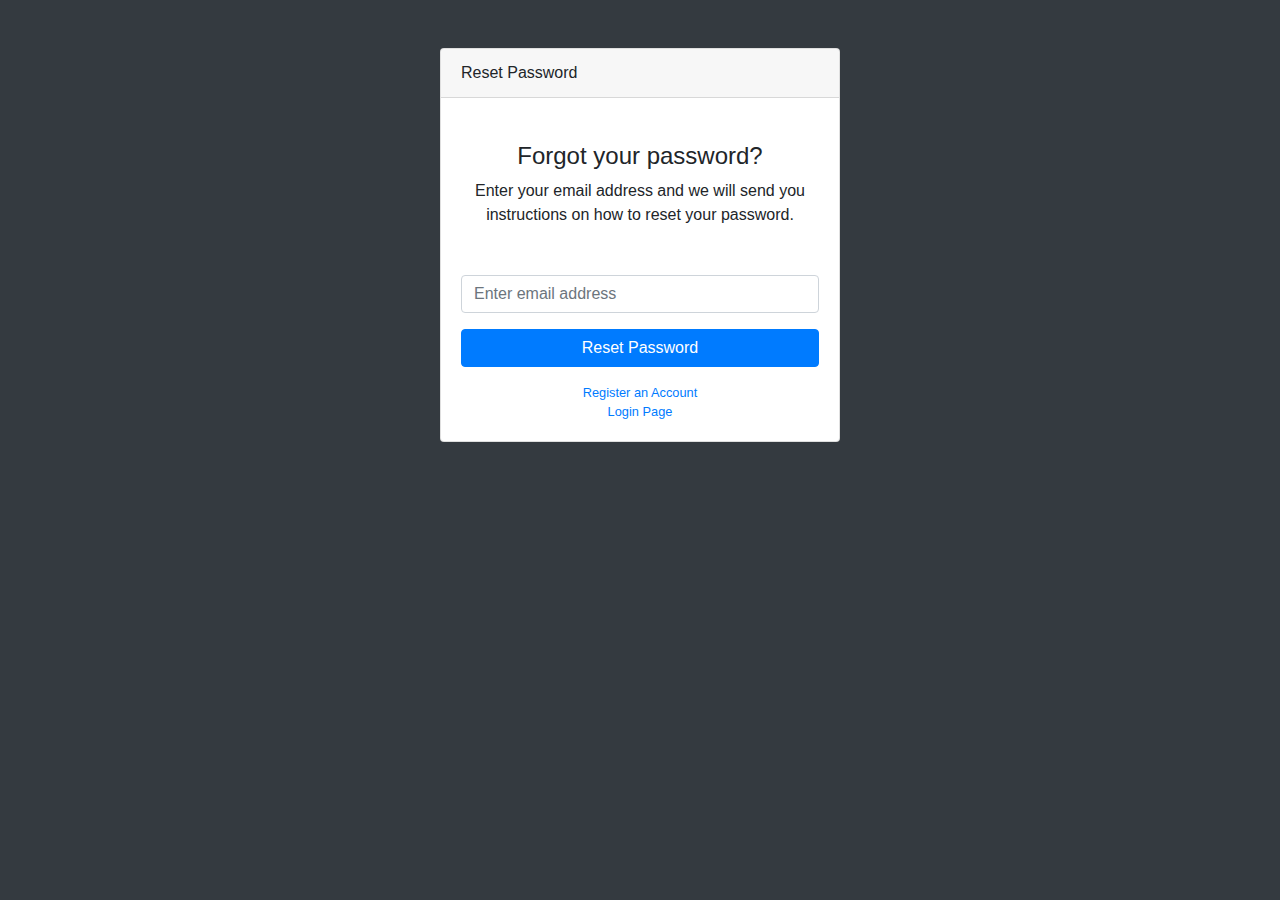
<file: admin/forgot-password.html>
<!DOCTYPE html>
<html lang="en">

<head>
  <meta charset="utf-8">
  <meta http-equiv="X-UA-Compatible" content="IE=edge">
  <meta name="viewport" content="width=device-width, initial-scale=1, shrink-to-fit=no">
  <meta name="description" content="">
  <meta name="author" content="">
  <title>SB Admin - Start Bootstrap Template</title>
  <!-- Bootstrap core CSS-->
  <link href="vendor/bootstrap/css/bootstrap.min.css" rel="stylesheet">
  <!-- Custom fonts for this template-->
  <link href="vendor/font-awesome/css/font-awesome.min.css" rel="stylesheet" type="text/css">
  <!-- Custom styles for this template-->
  <link href="css/sb-admin.css" rel="stylesheet">
</head>

<body class="bg-dark">
  <div class="container">
    <div class="card card-login mx-auto mt-5">
      <div class="card-header">Reset Password</div>
      <div class="card-body">
        <div class="text-center mt-4 mb-5">
          <h4>Forgot your password?</h4>
          <p>Enter your email address and we will send you instructions on how to reset your password.</p>
        </div>
        <form>
          <div class="form-group">
            <input class="form-control" id="exampleInputEmail1" type="email" aria-describedby="emailHelp" placeholder="Enter email address">
          </div>
          <a class="btn btn-primary btn-block" href="login.html">Reset Password</a>
        </form>
        <div class="text-center">
          <a class="d-block small mt-3" href="register.html">Register an Account</a>
          <a class="d-block small" href="login.html">Login Page</a>
        </div>
      </div>
    </div>
  </div>
  <!-- Bootstrap core JavaScript-->
  <script src="vendor/jquery/jquery.min.js"></script>
  <script src="vendor/bootstrap/js/bootstrap.bundle.min.js"></script>
  <!-- Core plugin JavaScript-->
  <script src="vendor/jquery-easing/jquery.easing.min.js"></script>
</body>

</html>
</file>
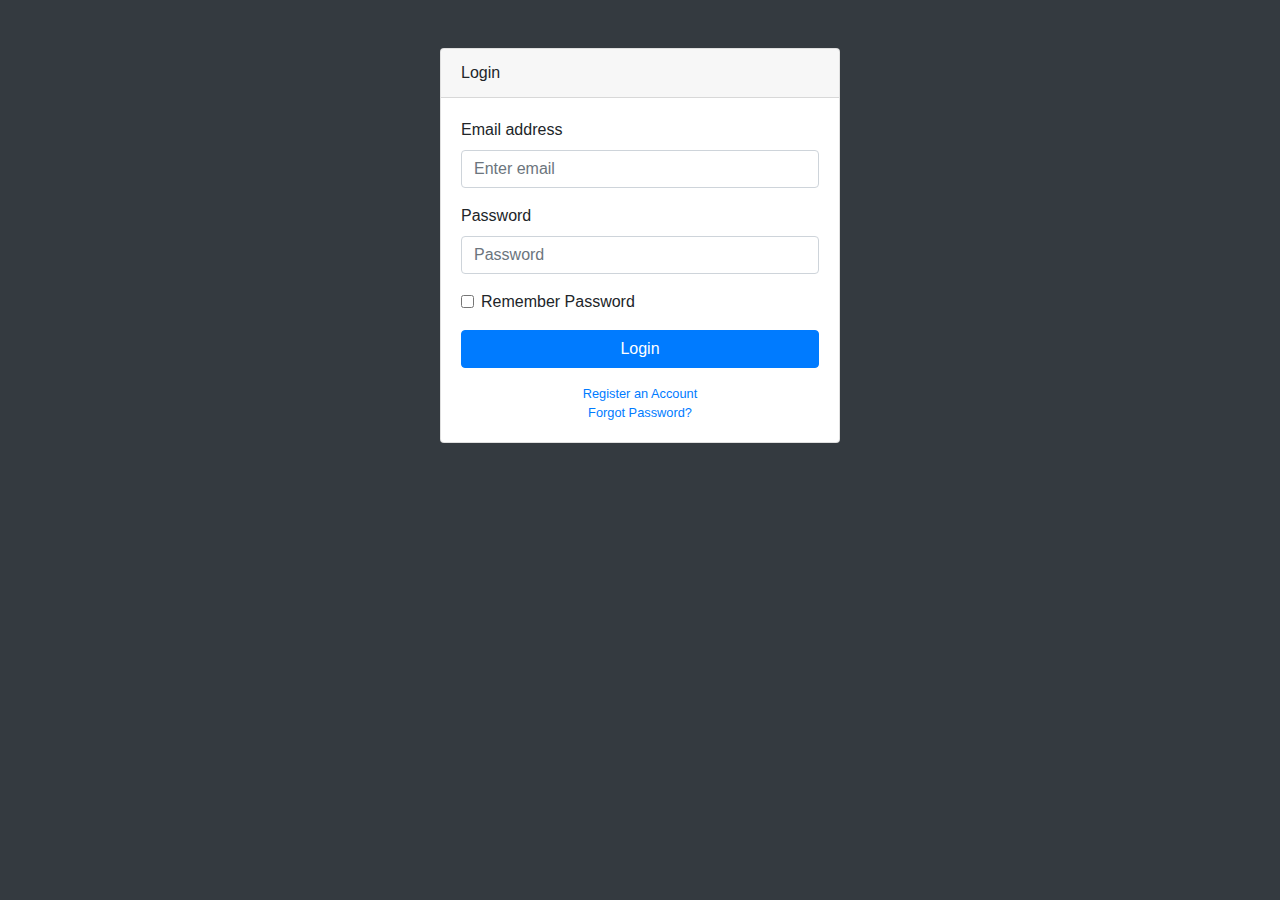
<file: admin/login.html>
<!DOCTYPE html>
<html lang="en">

<head>
  <meta charset="utf-8">
  <meta http-equiv="X-UA-Compatible" content="IE=edge">
  <meta name="viewport" content="width=device-width, initial-scale=1, shrink-to-fit=no">
  <meta name="description" content="">
  <meta name="author" content="">
  <title>SB Admin - Start Bootstrap Template</title>
  <!-- Bootstrap core CSS-->
  <link href="vendor/bootstrap/css/bootstrap.min.css" rel="stylesheet">
  <!-- Custom fonts for this template-->
  <link href="vendor/font-awesome/css/font-awesome.min.css" rel="stylesheet" type="text/css">
  <!-- Custom styles for this template-->
  <link href="css/sb-admin.css" rel="stylesheet">
</head>

<body class="bg-dark">
  <div class="container">
    <div class="card card-login mx-auto mt-5">
      <div class="card-header">Login</div>
      <div class="card-body">
        <form>
          <div class="form-group">
            <label for="exampleInputEmail1">Email address</label>
            <input class="form-control" id="exampleInputEmail1" type="email" aria-describedby="emailHelp" placeholder="Enter email">
          </div>
          <div class="form-group">
            <label for="exampleInputPassword1">Password</label>
            <input class="form-control" id="exampleInputPassword1" type="password" placeholder="Password">
          </div>
          <div class="form-group">
            <div class="form-check">
              <label class="form-check-label">
                <input class="form-check-input" type="checkbox"> Remember Password</label>
            </div>
          </div>
          <a class="btn btn-primary btn-block" href="index.html">Login</a>
        </form>
        <div class="text-center">
          <a class="d-block small mt-3" href="register.html">Register an Account</a>
          <a class="d-block small" href="forgot-password.html">Forgot Password?</a>
        </div>
      </div>
    </div>
  </div>
  <!-- Bootstrap core JavaScript-->
  <script src="vendor/jquery/jquery.min.js"></script>
  <script src="vendor/bootstrap/js/bootstrap.bundle.min.js"></script>
  <!-- Core plugin JavaScript-->
  <script src="vendor/jquery-easing/jquery.easing.min.js"></script>
</body>

</html>
</file>
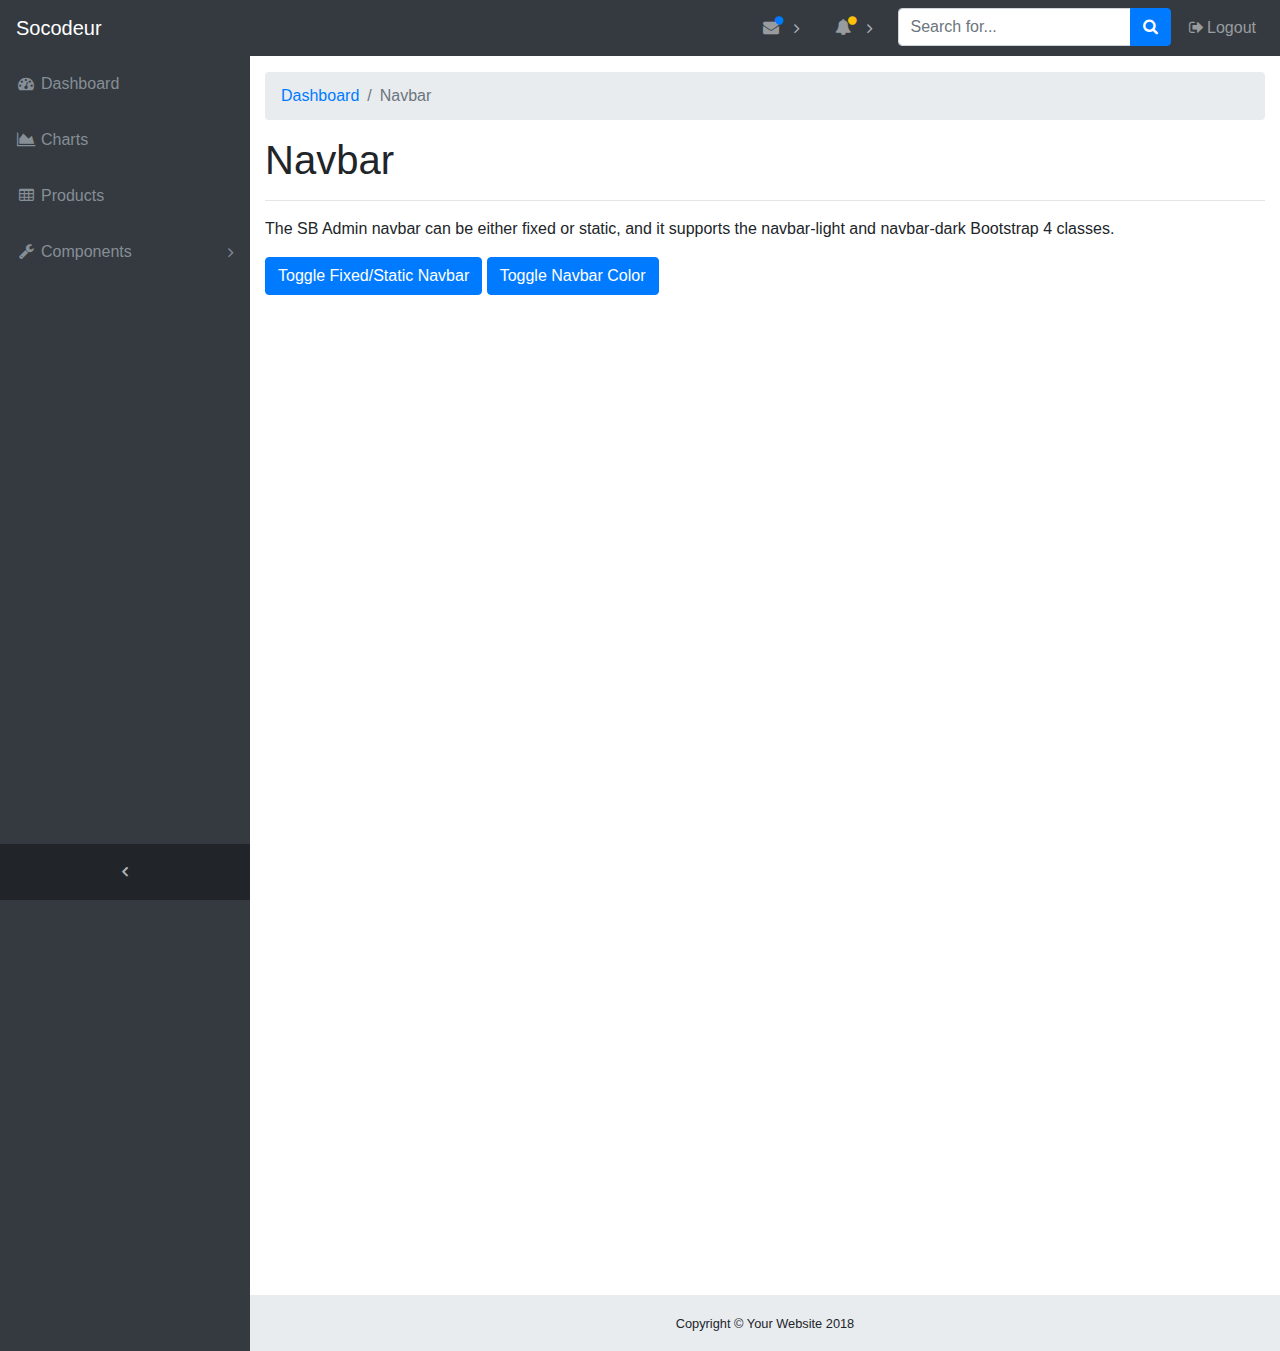
<file: admin/navbar.html>
﻿<!DOCTYPE html>
<html lang="en">

<head>
  <meta charset="utf-8">
  <meta http-equiv="X-UA-Compatible" content="IE=edge">
  <meta name="viewport" content="width=device-width, initial-scale=1, shrink-to-fit=no">
  <meta name="description" content="">
  <meta name="author" content="">
  <title>SB Admin - Start Bootstrap Template</title>
  <!-- Bootstrap core CSS-->
  <link href="vendor/bootstrap/css/bootstrap.min.css" rel="stylesheet">
  <!-- Custom fonts for this template-->
  <link href="vendor/font-awesome/css/font-awesome.min.css" rel="stylesheet" type="text/css">
  <!-- Custom styles for this template-->
  <link href="css/sb-admin.css" rel="stylesheet">
</head>

<body class="fixed-nav sticky-footer bg-dark" id="page-top">
  <!-- Navigation-->
    <nav class="navbar navbar-expand-lg navbar-dark bg-dark fixed-top" id="mainNav">
        <a class="navbar-brand" href="index.html">Socodeur</a>
        <button class="navbar-toggler navbar-toggler-right" type="button" data-toggle="collapse" data-target="#navbarResponsive" aria-controls="navbarResponsive" aria-expanded="false" aria-label="Toggle navigation">
            <span class="navbar-toggler-icon"></span>
        </button>
        <div class="collapse navbar-collapse" id="navbarResponsive">
            <ul class="navbar-nav navbar-sidenav" id="exampleAccordion">
                <li class="nav-item" data-toggle="tooltip" data-placement="right" title="Dashboard">
                    <a class="nav-link" href="index.html">
                        <i class="fa fa-fw fa-dashboard"></i>
                        <span class="nav-link-text">Dashboard</span>
                    </a>
                </li>
                <li class="nav-item" data-toggle="tooltip" data-placement="right" title="Charts">
                    <a class="nav-link" href="charts.html">
                        <i class="fa fa-fw fa-area-chart"></i>
                        <span class="nav-link-text">Charts</span>
                    </a>
                </li>
                <li class="nav-item" data-toggle="tooltip" data-placement="right" title="Tables">
                    <a class="nav-link" href="tables.html">
                        <i class="fa fa-fw fa-table"></i>
                        <span class="nav-link-text">Products</span>
                    </a>
                </li>
                <li class="nav-item" data-toggle="tooltip" data-placement="right" title="Components">
                    <a class="nav-link nav-link-collapse collapsed" data-toggle="collapse" href="#collapseComponents" data-parent="#exampleAccordion">
                        <i class="fa fa-fw fa-wrench"></i>
                        <span class="nav-link-text">Components</span>
                    </a>

                </li>
            </ul>
            <ul class="navbar-nav sidenav-toggler">
                <li class="nav-item">
                    <a class="nav-link text-center" id="sidenavToggler">
                        <i class="fa fa-fw fa-angle-left"></i>
                    </a>
                </li>
            </ul>
            <ul class="navbar-nav ml-auto">
                <li class="nav-item dropdown">
                    <a class="nav-link dropdown-toggle mr-lg-2" id="messagesDropdown" href="#" data-toggle="dropdown" aria-haspopup="true" aria-expanded="false">
                        <i class="fa fa-fw fa-envelope"></i>
                        <span class="d-lg-none">
                            Messages
                            <span class="badge badge-pill badge-primary">12 New</span>
                        </span>
                        <span class="indicator text-primary d-none d-lg-block">
                            <i class="fa fa-fw fa-circle"></i>
                        </span>
                    </a>
                    <div class="dropdown-menu" aria-labelledby="messagesDropdown">
                        <h6 class="dropdown-header">New Messages:</h6>
                        <div class="dropdown-divider"></div>
                        <a class="dropdown-item" href="#">
                            <strong>David Miller</strong>
                            <span class="small float-right text-muted">11:21 AM</span>
                            <div class="dropdown-message small">Hey there! This new version of SB Admin is pretty awesome! These messages clip off when they reach the end of the box so they don't overflow over to the sides!</div>
                        </a>
                        <div class="dropdown-divider"></div>
                        <a class="dropdown-item" href="#">
                            <strong>Jane Smith</strong>
                            <span class="small float-right text-muted">11:21 AM</span>
                            <div class="dropdown-message small">I was wondering if you could meet for an appointment at 3:00 instead of 4:00. Thanks!</div>
                        </a>
                        <div class="dropdown-divider"></div>
                        <a class="dropdown-item" href="#">
                            <strong>John Doe</strong>
                            <span class="small float-right text-muted">11:21 AM</span>
                            <div class="dropdown-message small">I've sent the final files over to you for review. When you're able to sign off of them let me know and we can discuss distribution.</div>
                        </a>
                        <div class="dropdown-divider"></div>
                        <a class="dropdown-item small" href="#">View all messages</a>
                    </div>
                </li>
                <li class="nav-item dropdown">
                    <a class="nav-link dropdown-toggle mr-lg-2" id="alertsDropdown" href="#" data-toggle="dropdown" aria-haspopup="true" aria-expanded="false">
                        <i class="fa fa-fw fa-bell"></i>
                        <span class="d-lg-none">
                            Alerts
                            <span class="badge badge-pill badge-warning">6 New</span>
                        </span>
                        <span class="indicator text-warning d-none d-lg-block">
                            <i class="fa fa-fw fa-circle"></i>
                        </span>
                    </a>
                    <div class="dropdown-menu" aria-labelledby="alertsDropdown">
                        <h6 class="dropdown-header">New Alerts:</h6>
                        <div class="dropdown-divider"></div>
                        <a class="dropdown-item" href="#">
                            <span class="text-success">
                                <strong>
                                    <i class="fa fa-long-arrow-up fa-fw"></i>Status Update
                                </strong>
                            </span>
                            <span class="small float-right text-muted">11:21 AM</span>
                            <div class="dropdown-message small">This is an automated server response message. All systems are online.</div>
                        </a>
                        <div class="dropdown-divider"></div>
                        <a class="dropdown-item" href="#">
                            <span class="text-danger">
                                <strong>
                                    <i class="fa fa-long-arrow-down fa-fw"></i>Status Update
                                </strong>
                            </span>
                            <span class="small float-right text-muted">11:21 AM</span>
                            <div class="dropdown-message small">This is an automated server response message. All systems are online.</div>
                        </a>
                        <div class="dropdown-divider"></div>
                        <a class="dropdown-item" href="#">
                            <span class="text-success">
                                <strong>
                                    <i class="fa fa-long-arrow-up fa-fw"></i>Status Update
                                </strong>
                            </span>
                            <span class="small float-right text-muted">11:21 AM</span>
                            <div class="dropdown-message small">This is an automated server response message. All systems are online.</div>
                        </a>
                        <div class="dropdown-divider"></div>
                        <a class="dropdown-item small" href="#">View all alerts</a>
                    </div>
                </li>
                <li class="nav-item">
                    <form class="form-inline my-2 my-lg-0 mr-lg-2">
                        <div class="input-group">
                            <input class="form-control" type="text" placeholder="Search for...">
                            <span class="input-group-append">
                                <button class="btn btn-primary" type="button">
                                    <i class="fa fa-search"></i>
                                </button>
                            </span>
                        </div>
                    </form>
                </li>
                <li class="nav-item">
                    <a class="nav-link" data-toggle="modal" data-target="#exampleModal">
                        <i class="fa fa-fw fa-sign-out"></i>Logout
                    </a>
                </li>
            </ul>
        </div>
    </nav>
  <div class="content-wrapper">
    <div class="container-fluid">
      <!-- Breadcrumbs-->
      <ol class="breadcrumb">
        <li class="breadcrumb-item">
          <a href="#">Dashboard</a>
        </li>
        <li class="breadcrumb-item active">Navbar</li>
      </ol>
      <h1>Navbar</h1>
      <hr>
      <p>The SB Admin navbar can be either fixed or static, and it supports the navbar-light and navbar-dark Bootstrap 4 classes.</p>
      <a class="btn btn-primary" href="#" id="toggleNavPosition">Toggle Fixed/Static Navbar</a>
      <a class="btn btn-primary" href="#" id="toggleNavColor">Toggle Navbar Color</a>
      <!-- Blank div to give the page height to preview the fixed vs. static navbar-->
      <div style="height: 1000px;"></div>
    </div>
    <!-- /.container-fluid-->
    <!-- /.content-wrapper-->
    <footer class="sticky-footer">
      <div class="container">
        <div class="text-center">
          <small>Copyright © Your Website 2018</small>
        </div>
      </div>
    </footer>
    <!-- Scroll to Top Button-->
    <a class="scroll-to-top rounded" href="#page-top">
      <i class="fa fa-angle-up"></i>
    </a>
    <!-- Logout Modal-->
    <div class="modal fade" id="exampleModal" tabindex="-1" role="dialog" aria-labelledby="exampleModalLabel" aria-hidden="true">
      <div class="modal-dialog" role="document">
        <div class="modal-content">
          <div class="modal-header">
            <h5 class="modal-title" id="exampleModalLabel">Ready to Leave?</h5>
            <button class="close" type="button" data-dismiss="modal" aria-label="Close">
              <span aria-hidden="true">×</span>
            </button>
          </div>
          <div class="modal-body">Select "Logout" below if you are ready to end your current session.</div>
          <div class="modal-footer">
            <button class="btn btn-secondary" type="button" data-dismiss="modal">Cancel</button>
            <a class="btn btn-primary" href="login.html">Logout</a>
          </div>
        </div>
      </div>
    </div>
    <!-- Bootstrap core JavaScript-->
    <script src="vendor/jquery/jquery.min.js"></script>
    <script src="vendor/bootstrap/js/bootstrap.bundle.min.js"></script>
    <!-- Core plugin JavaScript-->
    <script src="vendor/jquery-easing/jquery.easing.min.js"></script>
    <!-- Custom scripts for all pages-->
    <script src="js/sb-admin.min.js"></script>
    <!-- Custom scripts for this page-->
    <!-- Toggle between fixed and static navbar-->
    <script>
    $('#toggleNavPosition').click(function() {
      $('body').toggleClass('fixed-nav');
      $('nav').toggleClass('fixed-top static-top');
    });

    </script>
    <!-- Toggle between dark and light navbar-->
    <script>
    $('#toggleNavColor').click(function() {
      $('nav').toggleClass('navbar-dark navbar-light');
      $('nav').toggleClass('bg-dark bg-light');
      $('body').toggleClass('bg-dark bg-light');
    });

    </script>
  </div>
</body>

</html>
</file>
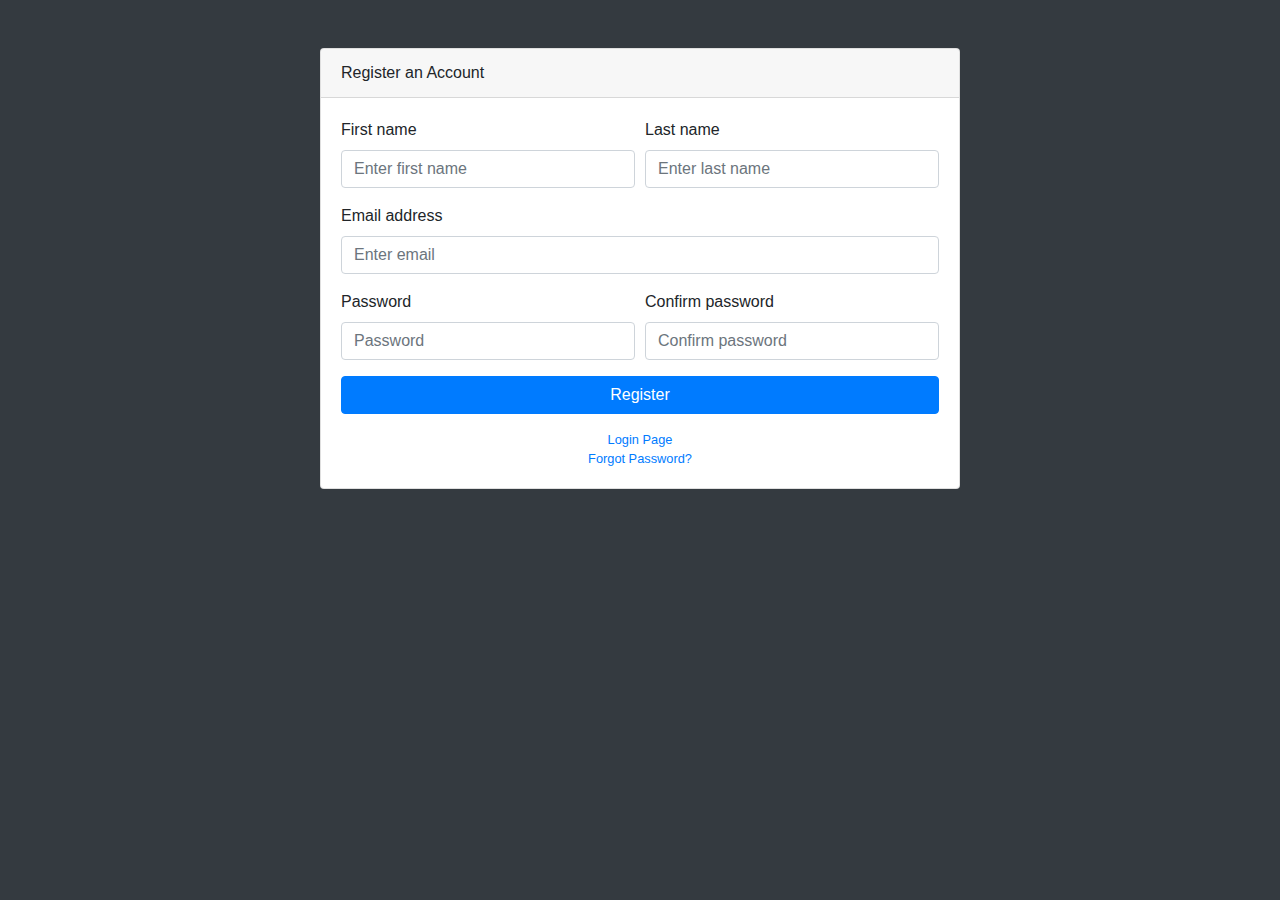
<file: admin/register.html>
<!DOCTYPE html>
<html lang="en">

<head>
  <meta charset="utf-8">
  <meta http-equiv="X-UA-Compatible" content="IE=edge">
  <meta name="viewport" content="width=device-width, initial-scale=1, shrink-to-fit=no">
  <meta name="description" content="">
  <meta name="author" content="">
  <title>SB Admin - Start Bootstrap Template</title>
  <!-- Bootstrap core CSS-->
  <link href="vendor/bootstrap/css/bootstrap.min.css" rel="stylesheet">
  <!-- Custom fonts for this template-->
  <link href="vendor/font-awesome/css/font-awesome.min.css" rel="stylesheet" type="text/css">
  <!-- Custom styles for this template-->
  <link href="css/sb-admin.css" rel="stylesheet">
</head>

<body class="bg-dark">
  <div class="container">
    <div class="card card-register mx-auto mt-5">
      <div class="card-header">Register an Account</div>
      <div class="card-body">
        <form>
          <div class="form-group">
            <div class="form-row">
              <div class="col-md-6">
                <label for="exampleInputName">First name</label>
                <input class="form-control" id="exampleInputName" type="text" aria-describedby="nameHelp" placeholder="Enter first name">
              </div>
              <div class="col-md-6">
                <label for="exampleInputLastName">Last name</label>
                <input class="form-control" id="exampleInputLastName" type="text" aria-describedby="nameHelp" placeholder="Enter last name">
              </div>
            </div>
          </div>
          <div class="form-group">
            <label for="exampleInputEmail1">Email address</label>
            <input class="form-control" id="exampleInputEmail1" type="email" aria-describedby="emailHelp" placeholder="Enter email">
          </div>
          <div class="form-group">
            <div class="form-row">
              <div class="col-md-6">
                <label for="exampleInputPassword1">Password</label>
                <input class="form-control" id="exampleInputPassword1" type="password" placeholder="Password">
              </div>
              <div class="col-md-6">
                <label for="exampleConfirmPassword">Confirm password</label>
                <input class="form-control" id="exampleConfirmPassword" type="password" placeholder="Confirm password">
              </div>
            </div>
          </div>
          <a class="btn btn-primary btn-block" href="login.html">Register</a>
        </form>
        <div class="text-center">
          <a class="d-block small mt-3" href="login.html">Login Page</a>
          <a class="d-block small" href="forgot-password.html">Forgot Password?</a>
        </div>
      </div>
    </div>
  </div>
  <!-- Bootstrap core JavaScript-->
  <script src="vendor/jquery/jquery.min.js"></script>
  <script src="vendor/bootstrap/js/bootstrap.bundle.min.js"></script>
  <!-- Core plugin JavaScript-->
  <script src="vendor/jquery-easing/jquery.easing.min.js"></script>
</body>

</html>
</file>
<file: admin/css/sb-admin.css>
html {
  position: relative;
  min-height: 100%;
}

body {
  overflow-x: hidden;
}

body.sticky-footer {
  margin-bottom: 56px;
}

body.sticky-footer .content-wrapper {
  min-height: calc(100vh - 56px - 56px);
}

body.fixed-nav {
  padding-top: 56px;
}

.content-wrapper {
  min-height: calc(100vh - 56px);
  padding-top: 1rem;
}

.scroll-to-top {
  position: fixed;
  right: 15px;
  bottom: 3px;
  display: none;
  width: 50px;
  height: 50px;
  text-align: center;
  color: white;
  background: rgba(52, 58, 64, 0.5);
  line-height: 45px;
}

.scroll-to-top:focus, .scroll-to-top:hover {
  color: white;
}

.scroll-to-top:hover {
  background: #343a40;
}

.scroll-to-top i {
  font-weight: 800;
}

.smaller {
  font-size: 0.7rem;
}

.o-hidden {
  overflow: hidden !important;
}

.z-0 {
  z-index: 0;
}

.z-1 {
  z-index: 1;
}

#mainNav .navbar-collapse {
  overflow: auto;
  max-height: 75vh;
}

#mainNav .navbar-collapse .navbar-nav .nav-item .nav-link {
  cursor: pointer;
}

#mainNav .navbar-collapse .navbar-sidenav .nav-link-collapse:after {
  float: right;
  content: '\f107';
  font-family: 'FontAwesome';
}

#mainNav .navbar-collapse .navbar-sidenav .nav-link-collapse.collapsed:after {
  content: '\f105';
}

#mainNav .navbar-collapse .navbar-sidenav .sidenav-second-level,
#mainNav .navbar-collapse .navbar-sidenav .sidenav-third-level {
  padding-left: 0;
}

#mainNav .navbar-collapse .navbar-sidenav .sidenav-second-level > li > a,
#mainNav .navbar-collapse .navbar-sidenav .sidenav-third-level > li > a {
  display: block;
  padding: 0.5em 0;
}

#mainNav .navbar-collapse .navbar-sidenav .sidenav-second-level > li > a:focus, #mainNav .navbar-collapse .navbar-sidenav .sidenav-second-level > li > a:hover,
#mainNav .navbar-collapse .navbar-sidenav .sidenav-third-level > li > a:focus,
#mainNav .navbar-collapse .navbar-sidenav .sidenav-third-level > li > a:hover {
  text-decoration: none;
}

#mainNav .navbar-collapse .navbar-sidenav .sidenav-second-level > li > a {
  padding-left: 1em;
}

#mainNav .navbar-collapse .navbar-sidenav .sidenav-third-level > li > a {
  padding-left: 2em;
}

#mainNav .navbar-collapse .sidenav-toggler {
  display: none;
}

#mainNav .navbar-collapse .navbar-nav > .nav-item.dropdown > .nav-link {
  position: relative;
  min-width: 45px;
}

#mainNav .navbar-collapse .navbar-nav > .nav-item.dropdown > .nav-link:after {
  float: right;
  width: auto;
  content: '\f105';
  border: none;
  font-family: 'FontAwesome';
}

#mainNav .navbar-collapse .navbar-nav > .nav-item.dropdown > .nav-link .indicator {
  position: absolute;
  top: 5px;
  left: 21px;
  font-size: 10px;
}

#mainNav .navbar-collapse .navbar-nav > .nav-item.dropdown.show > .nav-link:after {
  content: '\f107';
}

#mainNav .navbar-collapse .navbar-nav > .nav-item.dropdown .dropdown-menu > .dropdown-item > .dropdown-message {
  overflow: hidden;
  max-width: none;
  text-overflow: ellipsis;
}

@media (min-width: 992px) {
  #mainNav .navbar-brand {
    width: 250px;
  }
  #mainNav .navbar-collapse {
    overflow: visible;
    max-height: none;
  }
  #mainNav .navbar-collapse .navbar-sidenav {
    position: absolute;
    top: 0;
    left: 0;
    -webkit-flex-direction: column;
    -ms-flex-direction: column;
    flex-direction: column;
    margin-top: 56px;
  }
  #mainNav .navbar-collapse .navbar-sidenav > .nav-item {
    width: 250px;
    padding: 0;
  }
  #mainNav .navbar-collapse .navbar-sidenav > .nav-item > .nav-link {
    padding: 1em;
  }
  #mainNav .navbar-collapse .navbar-sidenav > .nav-item .sidenav-second-level,
  #mainNav .navbar-collapse .navbar-sidenav > .nav-item .sidenav-third-level {
    padding-left: 0;
    list-style: none;
  }
  #mainNav .navbar-collapse .navbar-sidenav > .nav-item .sidenav-second-level > li,
  #mainNav .navbar-collapse .navbar-sidenav > .nav-item .sidenav-third-level > li {
    width: 250px;
  }
  #mainNav .navbar-collapse .navbar-sidenav > .nav-item .sidenav-second-level > li > a,
  #mainNav .navbar-collapse .navbar-sidenav > .nav-item .sidenav-third-level > li > a {
    padding: 1em;
  }
  #mainNav .navbar-collapse .navbar-sidenav > .nav-item .sidenav-second-level > li > a {
    padding-left: 2.75em;
  }
  #mainNav .navbar-collapse .navbar-sidenav > .nav-item .sidenav-third-level > li > a {
    padding-left: 3.75em;
  }
  #mainNav .navbar-collapse .navbar-nav > .nav-item.dropdown > .nav-link {
    min-width: 0;
  }
  #mainNav .navbar-collapse .navbar-nav > .nav-item.dropdown > .nav-link:after {
    width: 24px;
    text-align: center;
  }
  #mainNav .navbar-collapse .navbar-nav > .nav-item.dropdown .dropdown-menu > .dropdown-item > .dropdown-message {
    max-width: 300px;
  }
}

#mainNav.fixed-top .sidenav-toggler {
  display: none;
}

@media (min-width: 992px) {
  #mainNav.fixed-top .navbar-sidenav {
    height: calc(100vh - 112px);
  }
  #mainNav.fixed-top .sidenav-toggler {
    position: absolute;
    top: 0;
    left: 0;
    display: flex;
    -webkit-flex-direction: column;
    -ms-flex-direction: column;
    flex-direction: column;
    margin-top: calc(100vh - 56px);
  }
  #mainNav.fixed-top .sidenav-toggler > .nav-item {
    width: 250px;
    padding: 0;
  }
  #mainNav.fixed-top .sidenav-toggler > .nav-item > .nav-link {
    padding: 1em;
  }
}

#mainNav.fixed-top.navbar-dark .sidenav-toggler {
  background-color: #212529;
}

#mainNav.fixed-top.navbar-dark .sidenav-toggler a i {
  color: #adb5bd;
}

#mainNav.fixed-top.navbar-light .sidenav-toggler {
  background-color: #dee2e6;
}

#mainNav.fixed-top.navbar-light .sidenav-toggler a i {
  color: rgba(0, 0, 0, 0.5);
}

body.sidenav-toggled #mainNav.fixed-top .sidenav-toggler {
  overflow-x: hidden;
  width: 55px;
}

body.sidenav-toggled #mainNav.fixed-top .sidenav-toggler .nav-item,
body.sidenav-toggled #mainNav.fixed-top .sidenav-toggler .nav-link {
  width: 55px !important;
}

body.sidenav-toggled #mainNav.fixed-top #sidenavToggler i {
  -webkit-transform: scaleX(-1);
  -moz-transform: scaleX(-1);
  -o-transform: scaleX(-1);
  transform: scaleX(-1);
  filter: FlipH;
  -ms-filter: 'FlipH';
}

#mainNav.static-top .sidenav-toggler {
  display: none;
}

@media (min-width: 992px) {
  #mainNav.static-top .sidenav-toggler {
    display: flex;
  }
}

body.sidenav-toggled #mainNav.static-top #sidenavToggler i {
  -webkit-transform: scaleX(-1);
  -moz-transform: scaleX(-1);
  -o-transform: scaleX(-1);
  transform: scaleX(-1);
  filter: FlipH;
  -ms-filter: 'FlipH';
}

.content-wrapper {
  overflow-x: hidden;
  background: white;
}

@media (min-width: 992px) {
  .content-wrapper {
    margin-left: 250px;
  }
}

#sidenavToggler i {
  font-weight: 800;
}

.navbar-sidenav-tooltip.show {
  display: none;
}

@media (min-width: 992px) {
  body.sidenav-toggled .content-wrapper {
    margin-left: 55px;
  }
}

body.sidenav-toggled .navbar-sidenav {
  width: 55px;
}

body.sidenav-toggled .navbar-sidenav .nav-link-text {
  display: none;
}

body.sidenav-toggled .navbar-sidenav .nav-item,
body.sidenav-toggled .navbar-sidenav .nav-link {
  width: 55px !important;
}

body.sidenav-toggled .navbar-sidenav .nav-item:after,
body.sidenav-toggled .navbar-sidenav .nav-link:after {
  display: none;
}

body.sidenav-toggled .navbar-sidenav .nav-item {
  white-space: nowrap;
}

body.sidenav-toggled .navbar-sidenav-tooltip.show {
  display: flex;
}

#mainNav.navbar-dark .navbar-collapse .navbar-sidenav .nav-link-collapse:after {
  color: #868e96;
}

#mainNav.navbar-dark .navbar-collapse .navbar-sidenav > .nav-item > .nav-link {
  color: #868e96;
}

#mainNav.navbar-dark .navbar-collapse .navbar-sidenav > .nav-item > .nav-link:hover {
  color: #adb5bd;
}

#mainNav.navbar-dark .navbar-collapse .navbar-sidenav > .nav-item .sidenav-second-level > li > a,
#mainNav.navbar-dark .navbar-collapse .navbar-sidenav > .nav-item .sidenav-third-level > li > a {
  color: #868e96;
}

#mainNav.navbar-dark .navbar-collapse .navbar-sidenav > .nav-item .sidenav-second-level > li > a:focus, #mainNav.navbar-dark .navbar-collapse .navbar-sidenav > .nav-item .sidenav-second-level > li > a:hover,
#mainNav.navbar-dark .navbar-collapse .navbar-sidenav > .nav-item .sidenav-third-level > li > a:focus,
#mainNav.navbar-dark .navbar-collapse .navbar-sidenav > .nav-item .sidenav-third-level > li > a:hover {
  color: #adb5bd;
}

#mainNav.navbar-dark .navbar-collapse .navbar-nav > .nav-item.dropdown > .nav-link:after {
  color: #adb5bd;
}

@media (min-width: 992px) {
  #mainNav.navbar-dark .navbar-collapse .navbar-sidenav {
    background: #343a40;
  }
  #mainNav.navbar-dark .navbar-collapse .navbar-sidenav li.active a {
    color: white !important;
    background-color: #495057;
  }
  #mainNav.navbar-dark .navbar-collapse .navbar-sidenav li.active a:focus, #mainNav.navbar-dark .navbar-collapse .navbar-sidenav li.active a:hover {
    color: white;
  }
  #mainNav.navbar-dark .navbar-collapse .navbar-sidenav > .nav-item .sidenav-second-level,
  #mainNav.navbar-dark .navbar-collapse .navbar-sidenav > .nav-item .sidenav-third-level {
    background: #343a40;
  }
}

#mainNav.navbar-light .navbar-collapse .navbar-sidenav .nav-link-collapse:after {
  color: rgba(0, 0, 0, 0.5);
}

#mainNav.navbar-light .navbar-collapse .navbar-sidenav > .nav-item > .nav-link {
  color: rgba(0, 0, 0, 0.5);
}

#mainNav.navbar-light .navbar-collapse .navbar-sidenav > .nav-item > .nav-link:hover {
  color: rgba(0, 0, 0, 0.7);
}

#mainNav.navbar-light .navbar-collapse .navbar-sidenav > .nav-item .sidenav-second-level > li > a,
#mainNav.navbar-light .navbar-collapse .navbar-sidenav > .nav-item .sidenav-third-level > li > a {
  color: rgba(0, 0, 0, 0.5);
}

#mainNav.navbar-light .navbar-collapse .navbar-sidenav > .nav-item .sidenav-second-level > li > a:focus, #mainNav.navbar-light .navbar-collapse .navbar-sidenav > .nav-item .sidenav-second-level > li > a:hover,
#mainNav.navbar-light .navbar-collapse .navbar-sidenav > .nav-item .sidenav-third-level > li > a:focus,
#mainNav.navbar-light .navbar-collapse .navbar-sidenav > .nav-item .sidenav-third-level > li > a:hover {
  color: rgba(0, 0, 0, 0.7);
}

#mainNav.navbar-light .navbar-collapse .navbar-nav > .nav-item.dropdown > .nav-link:after {
  color: rgba(0, 0, 0, 0.5);
}

@media (min-width: 992px) {
  #mainNav.navbar-light .navbar-collapse .navbar-sidenav {
    background: #f8f9fa;
  }
  #mainNav.navbar-light .navbar-collapse .navbar-sidenav li.active a {
    color: #000 !important;
    background-color: #e9ecef;
  }
  #mainNav.navbar-light .navbar-collapse .navbar-sidenav li.active a:focus, #mainNav.navbar-light .navbar-collapse .navbar-sidenav li.active a:hover {
    color: #000;
  }
  #mainNav.navbar-light .navbar-collapse .navbar-sidenav > .nav-item .sidenav-second-level,
  #mainNav.navbar-light .navbar-collapse .navbar-sidenav > .nav-item .sidenav-third-level {
    background: #f8f9fa;
  }
}

.card-body-icon {
  position: absolute;
  z-index: 0;
  top: -25px;
  right: -25px;
  font-size: 5rem;
  -webkit-transform: rotate(15deg);
  -ms-transform: rotate(15deg);
  transform: rotate(15deg);
}

@media (min-width: 576px) {
  .card-columns {
    column-count: 1;
  }
}

@media (min-width: 768px) {
  .card-columns {
    column-count: 2;
  }
}

@media (min-width: 1200px) {
  .card-columns {
    column-count: 2;
  }
}

.card-login {
  max-width: 25rem;
}

.card-register {
  max-width: 40rem;
}

footer.sticky-footer {
  position: absolute;
  right: 0;
  bottom: 0;
  width: 100%;
  height: 56px;
  background-color: #e9ecef;
  line-height: 55px;
}

@media (min-width: 992px) {
  footer.sticky-footer {
    width: calc(100% - 250px);
  }
}

@media (min-width: 992px) {
  body.sidenav-toggled footer.sticky-footer {
    width: calc(100% - 55px);
  }
}
</file>
